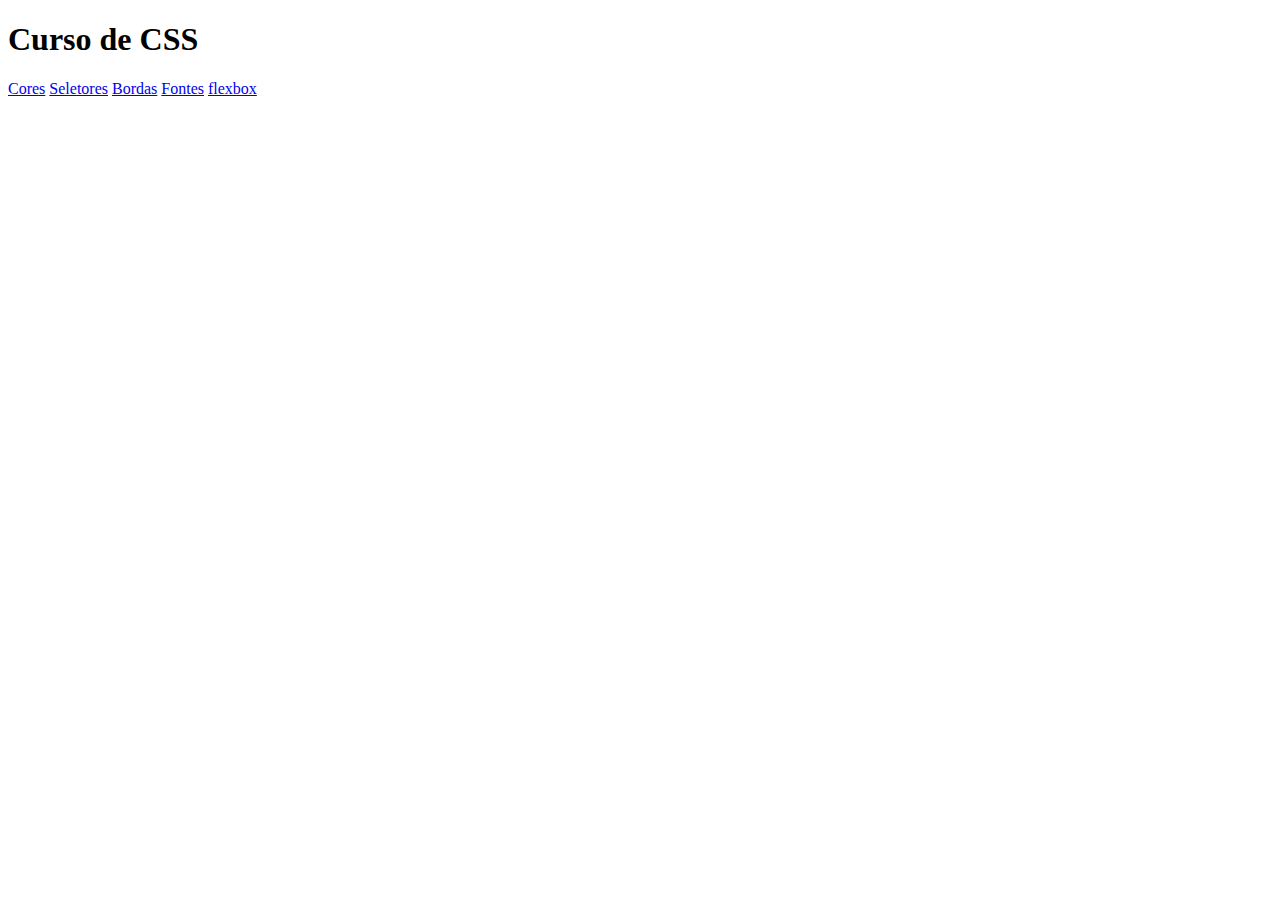
<file: index.html>
<!DOCTYPE html>
<html lang="pt-br">
<head>
    <meta charset="UTF-8">
    <meta name="viewport" content="width=device-width, initial-scale=1.0">
    <title>Document</title>
    <link rel="shortcut icon" href="assets/images/favicon.ico" type="image/x-icon">
</head>
<body>
    <h1>Curso de CSS</h1>

    <a href="public/cores.html">Cores</a>
    <a href="public/seletores.html">Seletores</a>
    <a href="public/bordas.html">Bordas</a>
    <a href="public/fontes.html">Fontes</a>
    <a href="public/flexbox/flexbox-direction.html">flexbox</a>
</body>
</html>
</file>
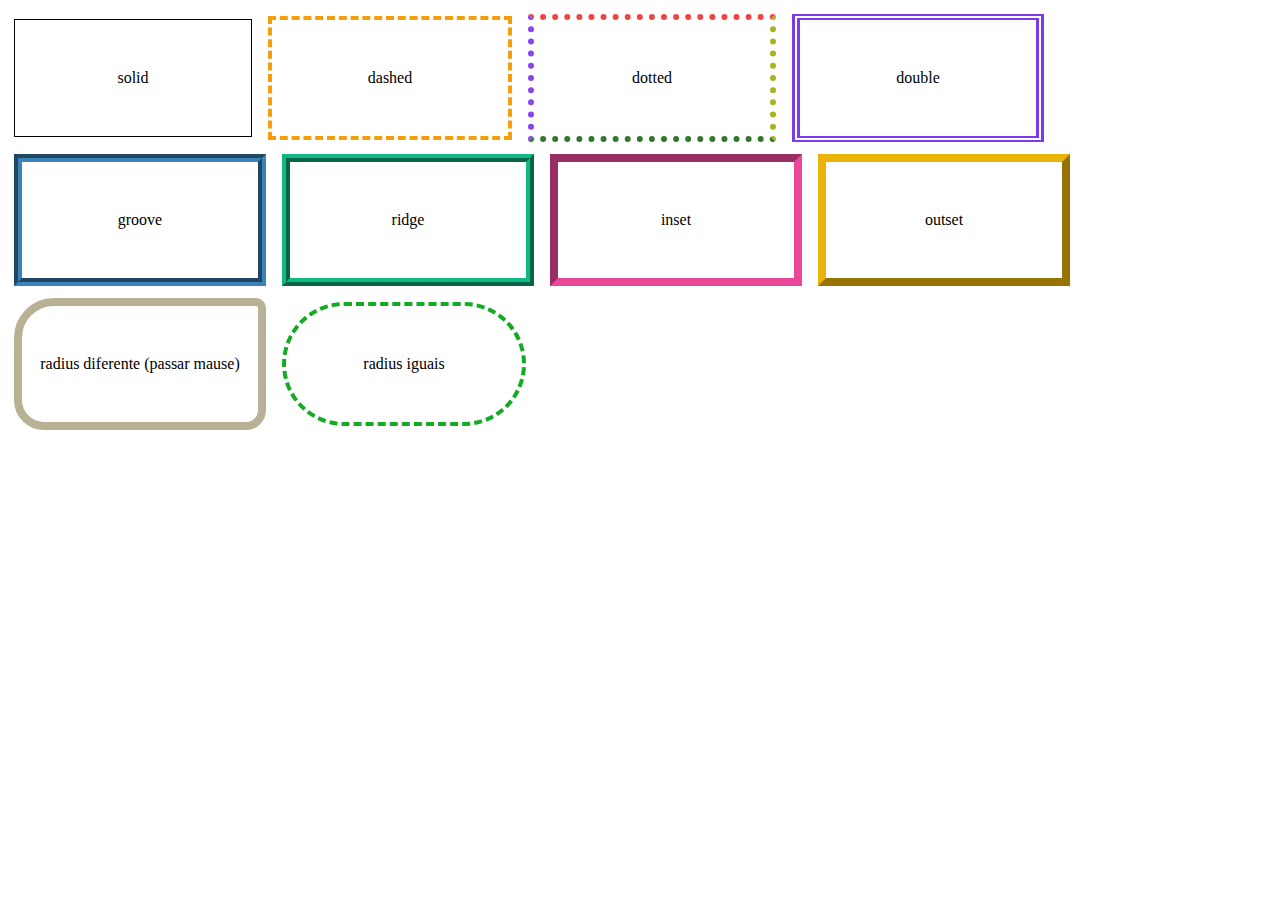
<file: public/bordas.html>
<!DOCTYPE html>
<html lang="pt-br">
<head>
    <meta charset="UTF-8">
    <meta name="viewport" content="width=device-width, initial-scale=1.0">
    <title>Bordas</title>
    <link rel="shortcut icon" href="../assets/images/favicon.ico" type="image/x-icon">
    <link rel="stylesheet" href="../assets/css/bordas.css">
</head>
<body>
    
<div class="demonstracao borda-solid">solid</div>
<div class="demonstracao borda-dashed">dashed</div>
<div class="demonstracao borda-dotted">dotted</div>
<div class="demonstracao borda-double">double</div>
<div class="demonstracao borda-groove">groove</div>
<div class="demonstracao borda-ridge">ridge</div>
<div class="demonstracao borda-inset">inset</div>
<div class="demonstracao borda-outset">outset</div>

<div class="demonstracao borda-radius-diferente">radius diferente (passar mause)</div>
<div class="demonstracao borda-radius-iguais">radius iguais</div>


</body>
</html>
</file>
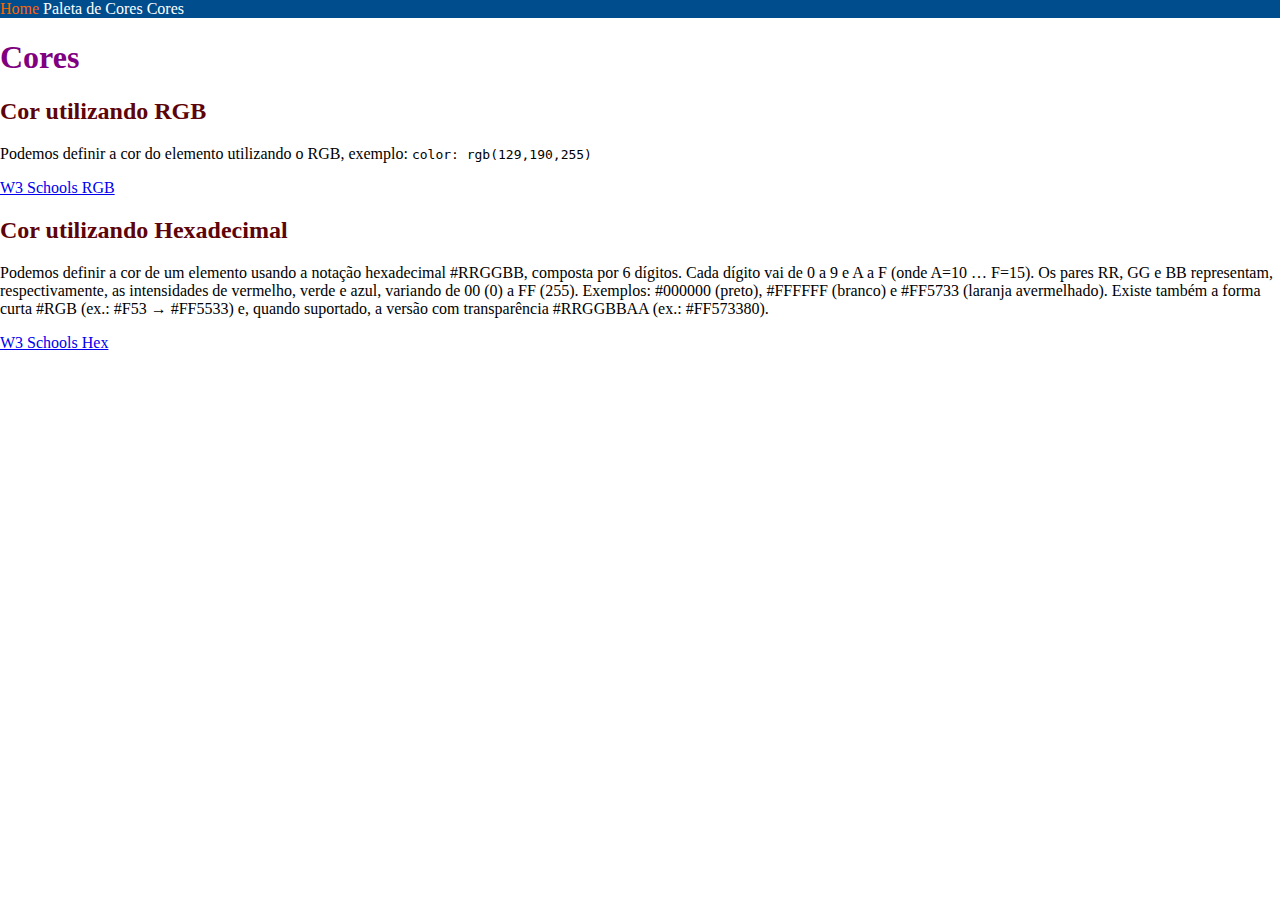
<file: public/cores.html>
<!DOCTYPE html>
<html lang="pt-br">

<head>
    <meta charset="UTF-8">
    <meta name="viewport" content="width=device-width, initial-scale=1.0">
    <title>Cores</title>

    <style>
        h1 {

            color: purple;
        }
    </style>

    <link rel="stylesheet" href="cores.css">
</head>

<body>
    <div>
        <a href="../index.html">Home</a>
        <a href="https://colorhunt.co" target="_blank">Paleta de Cores</a>
        <a href="https://www.w3schools.com/W3CSS/w3css_colors.asp" target="_blank">Cores</a>
    </div>
    
        <h1>Cores</h1>


    <h2>Cor utilizando RGB</h2>
    <p>Podemos definir a cor do elemento utilizando o RGB, exemplo:
        <code>color: rgb(129,190,255)</code>
    </p>


    <a href="https://www.w3schools.com/css/css_colors_rgb.asp" target="_blank">W3 Schools RGB</a>

    <h2>Cor utilizando Hexadecimal</h2>

    <p>Podemos definir a cor de um elemento usando a notação hexadecimal #RRGGBB, composta por 6 dígitos.
        Cada dígito vai de 0 a 9 e A a F (onde A=10 … F=15). Os pares RR, GG e BB representam, respectivamente, as
        intensidades de vermelho, verde e azul, variando de 00 (0) a FF (255).
        Exemplos: #000000 (preto), #FFFFFF (branco) e #FF5733 (laranja avermelhado).
        Existe também a forma curta #RGB (ex.: #F53 → #FF5533) e, quando suportado, a versão com transparência #RRGGBBAA
        (ex.: #FF573380).</p>

    <a href="https://www.w3schools.com/css/css_colors_hex.asp" target="_blank">W3 Schools Hex</a>



</body>

</html>
</file>
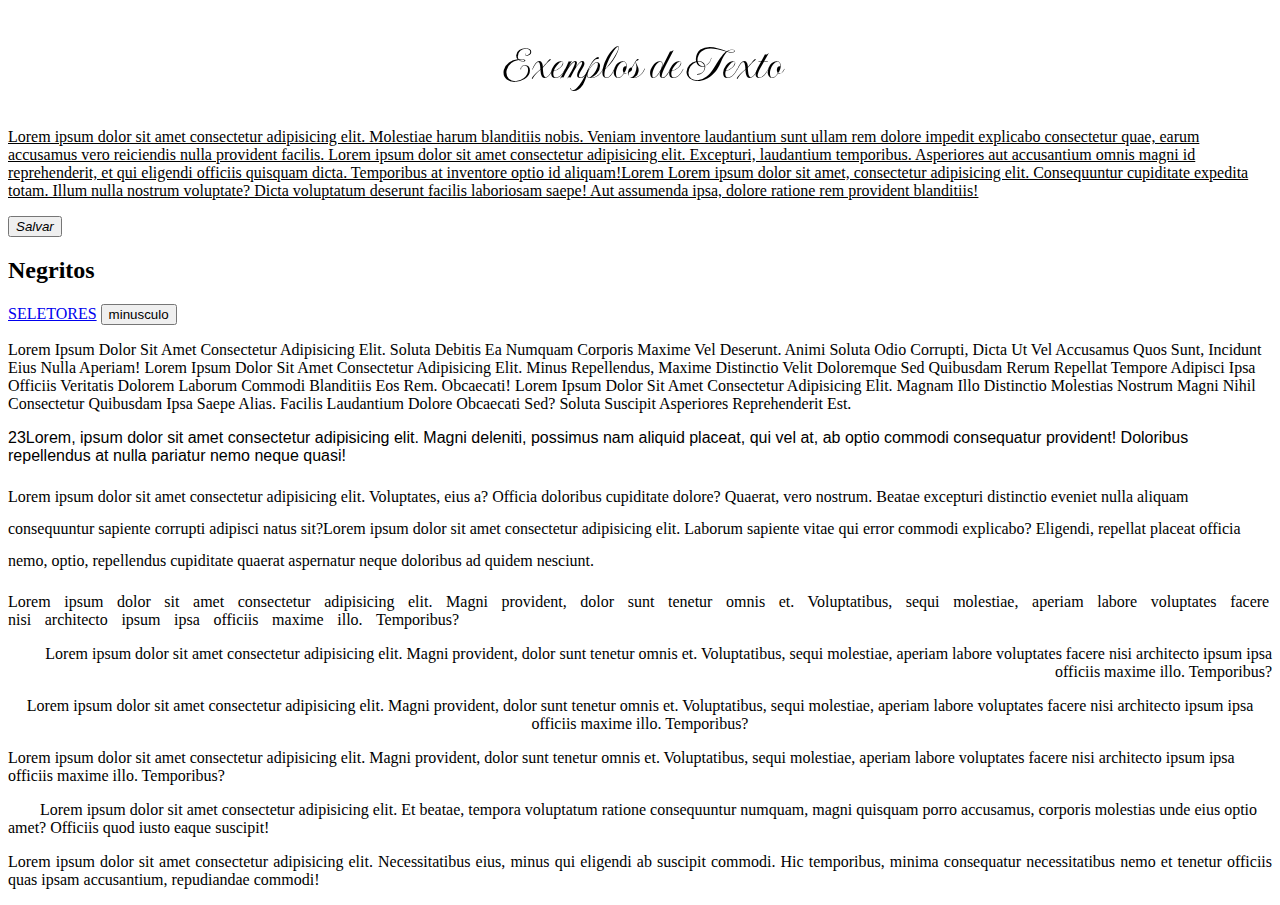
<file: public/fontes.html>
<!DOCTYPE html>
<html lang="pt-br">
<head>
    <meta charset="UTF-8">
    <meta name="viewport" content="width=device-width, initial-scale=1.0">
    <title>Fontes</title>
    <link rel="shortcut icon" href="../assets/images/favicon.ico" type="image/x-icon">
    <link rel="stylesheet" href="../assets/css/fontes.css">

    <link rel="preconnect" href="https://fonts.googleapis.com">
    <link rel="preconnect" href="https://fonts.gstatic.com" crossorigin>
    <link href="https://fonts.googleapis.com/css2?family=Imperial+Script&display=swap" rel="stylesheet">    
</head>
<body>
   <h1 class="fonte-imperial-script">Exemplos de Texto</h1> 

<p class="text-decoration-underline">Lorem ipsum dolor sit amet consectetur adipisicing elit. Molestiae harum blanditiis nobis. Veniam inventore laudantium sunt ullam rem dolore impedit explicabo consectetur quae, earum accusamus vero reiciendis nulla provident facilis. Lorem ipsum dolor sit amet consectetur adipisicing elit. Excepturi, laudantium temporibus. Asperiores aut accusantium omnis magni id reprehenderit, et qui eligendi officiis quisquam dicta. Temporibus at inventore optio id aliquam!Lorem Lorem ipsum dolor sit amet, consectetur adipisicing elit. Consequuntur cupiditate expedita totam. Illum nulla nostrum voluptate? Dicta voluptatum deserunt facilis laboriosam saepe! Aut assumenda ipsa, dolore ratione rem provident blanditiis!</p>

<button class="italico">Salvar</button>

<h2 class="negrito">Negritos</h2>

<a class="maiusculo" href="seletores.html">Seletores</a>

<button class="minusculo">minusculo</button>

<p class="capitalizar">Lorem ipsum dolor sit amet consectetur adipisicing elit. Soluta debitis ea numquam corporis maxime vel deserunt. Animi soluta odio corrupti, dicta ut vel accusamus quos sunt, incidunt eius nulla aperiam! Lorem ipsum dolor sit amet consectetur adipisicing elit. Minus repellendus, maxime distinctio velit doloremque sed quibusdam rerum repellat tempore adipisci ipsa officiis veritatis dolorem laborum commodi blanditiis eos rem. Obcaecati! Lorem ipsum dolor sit amet consectetur adipisicing elit. Magnam illo distinctio molestias nostrum magni nihil consectetur quibusdam ipsa saepe alias. Facilis laudantium dolore obcaecati sed? Soluta suscipit asperiores reprehenderit est.</p>

<p class="alterar-fonte"> 23Lorem, ipsum dolor sit amet consectetur adipisicing elit. Magni deleniti, possimus nam aliquid placeat, qui vel at, ab optio commodi consequatur provident! Doloribus repellendus at nulla pariatur nemo neque quasi!</p>

<p class="linha-maior">Lorem ipsum dolor sit amet consectetur adipisicing elit. Voluptates, eius a? Officia doloribus cupiditate dolore? Quaerat, vero nostrum. Beatae excepturi distinctio eveniet nulla aliquam consequuntur sapiente corrupti adipisci natus sit?Lorem ipsum dolor sit amet consectetur adipisicing elit. Laborum sapiente vitae qui error commodi explicabo? Eligendi, repellat placeat officia nemo, optio, repellendus cupiditate quaerat aspernatur neque doloribus ad quidem nesciunt.</p>

<p class="espacamento-entre-palavras">Lorem ipsum dolor sit amet consectetur adipisicing elit. Magni provident, dolor sunt tenetur omnis et. Voluptatibus, sequi molestiae, aperiam labore voluptates facere nisi architecto ipsum ipsa officiis maxime illo. Temporibus?</p>

<p class="alinhamento-direita">Lorem ipsum dolor sit amet consectetur adipisicing elit. Magni provident, dolor sunt tenetur omnis et. Voluptatibus, sequi molestiae, aperiam labore voluptates facere nisi architecto ipsum ipsa officiis maxime illo. Temporibus?</p>

<p class="alinhamento-centro">Lorem ipsum dolor sit amet consectetur adipisicing elit. Magni provident, dolor sunt tenetur omnis et. Voluptatibus, sequi molestiae, aperiam labore voluptates facere nisi architecto ipsum ipsa officiis maxime illo. Temporibus?</p>

<p class="alinhamento-left">Lorem ipsum dolor sit amet consectetur adipisicing elit. Magni provident, dolor sunt tenetur omnis et. Voluptatibus, sequi molestiae, aperiam labore voluptates facere nisi architecto ipsum ipsa officiis maxime illo. Temporibus?</p>

<p class="paragrafo-recuo-primeira-linha">Lorem ipsum dolor sit amet consectetur adipisicing elit. Et beatae, tempora voluptatum ratione consequuntur numquam, magni quisquam porro accusamus, corporis molestias unde eius optio amet? Officiis quod iusto eaque suscipit!</p>

<p class="paragrafo-hifenizacao-automatica">Lorem ipsum dolor sit amet consectetur adipisicing elit. Necessitatibus eius, minus qui eligendi ab suscipit commodi. Hic temporibus, minima consequatur necessitatibus nemo et tenetur officiis quas ipsam accusantium, repudiandae commodi!</p>


</body>

</html>
</file>
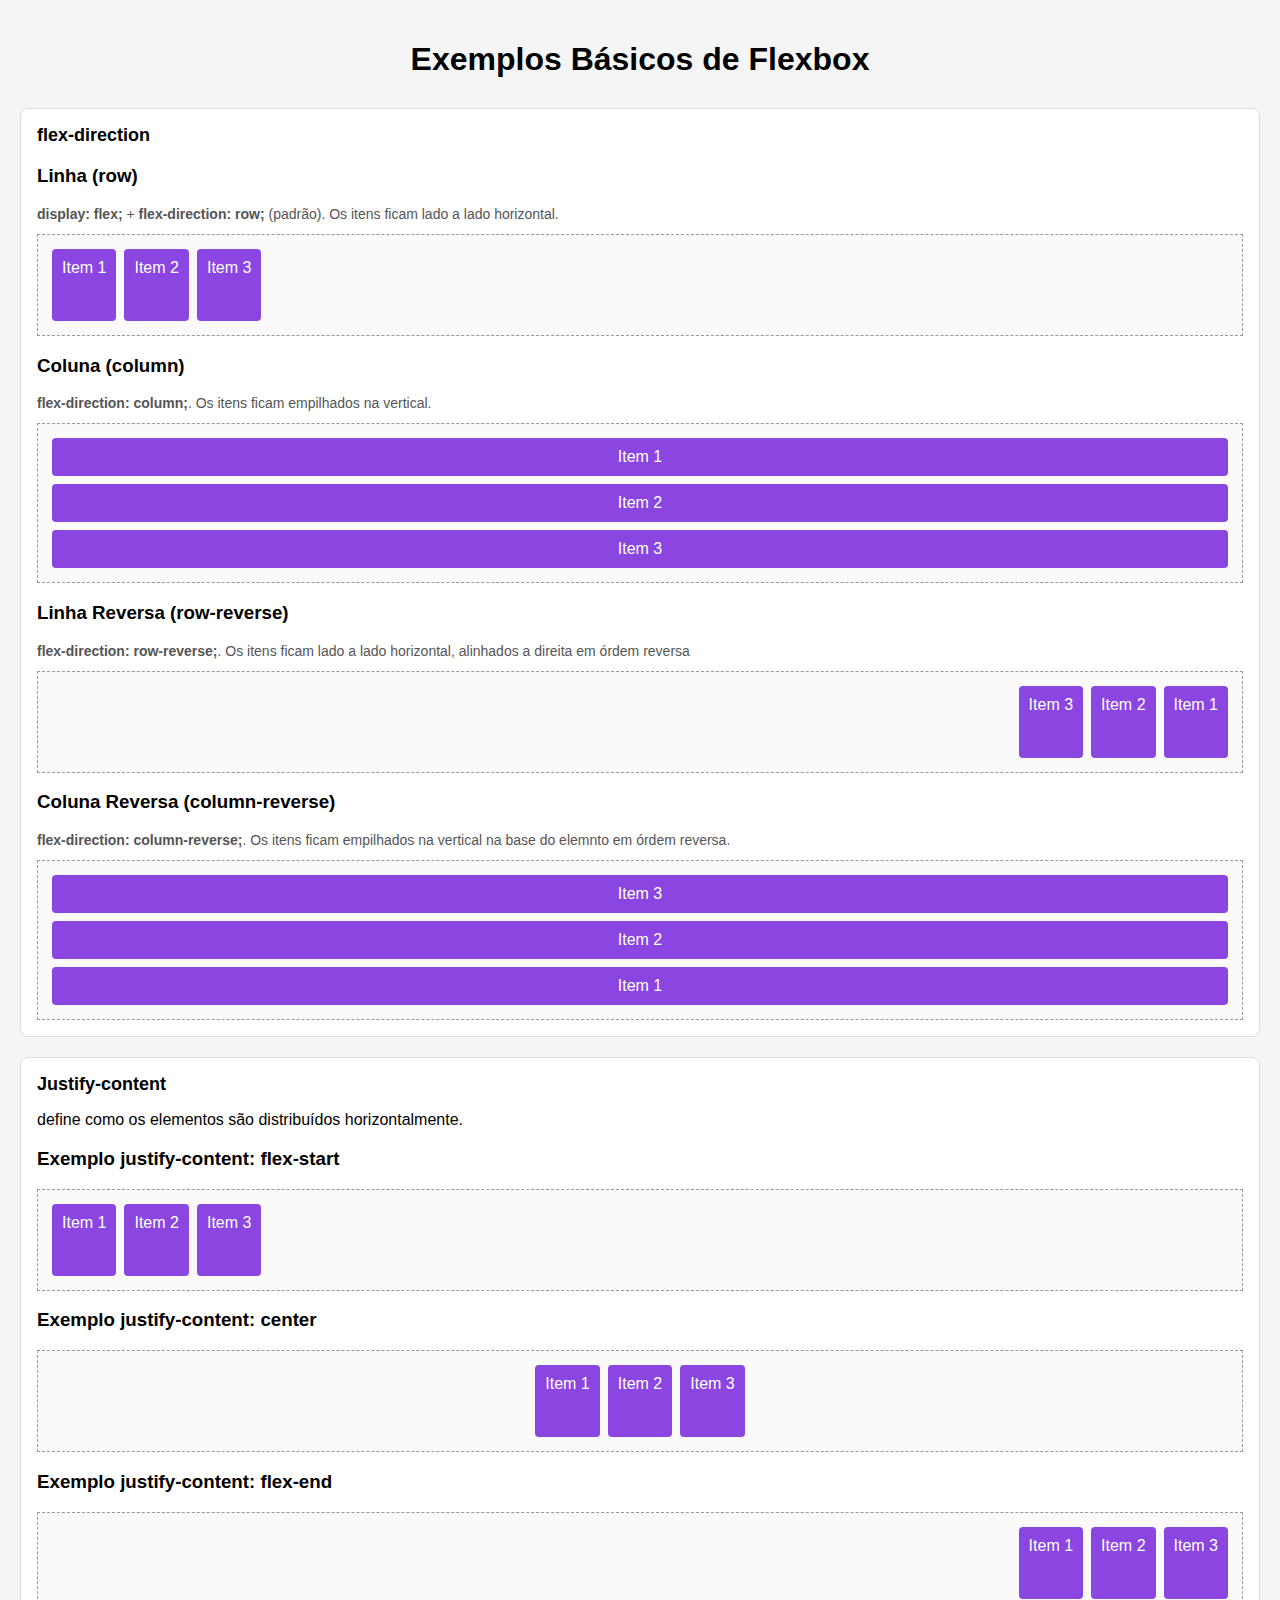
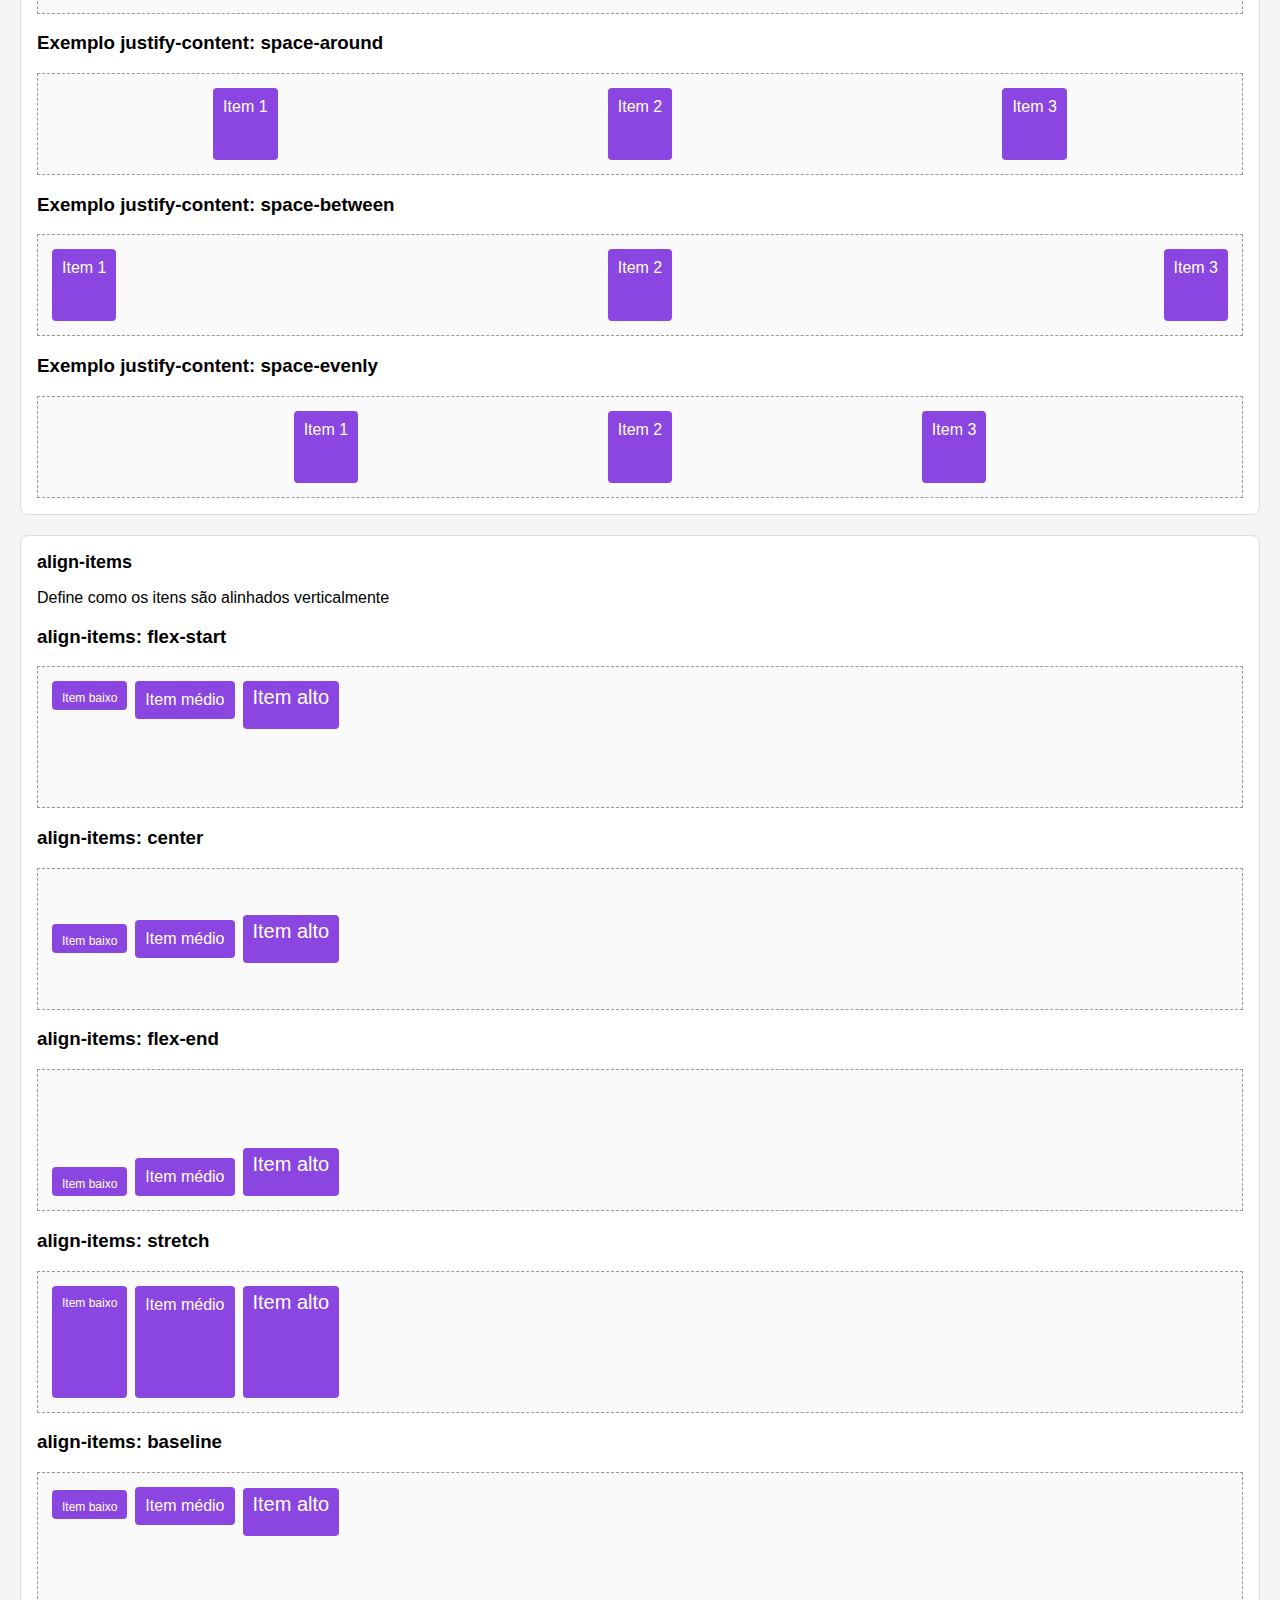
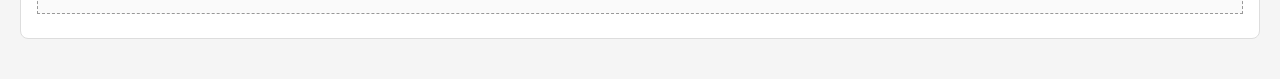
<file: public/flexbox/flexbox-direction.html>
<!DOCTYPE html>
<html lang="en">

<head>
    <meta charset="UTF-8">
    <meta name="viewport" content="width=device-width, initial-scale=1.0">
    <title>Document</title>
    <link rel="stylesheet" href="../../assets/css/flexbox/flexbox-direction.css">
</head>

<body>
    <h1>Exemplos Básicos de Flexbox</h1>

    <div class="section">
        <h2>flex-direction</h2>
        <h3>Linha (row)</h3>
        <p class="descricao">
            <strong>display: flex;</strong> + <strong>flex-direction: row;</strong> (padrão).
            Os itens ficam lado a lado horizontal.
        </p>
        <div class="flex-container exemplo1">
            <div class="item">Item 1</div>
            <div class="item">Item 2</div>
            <div class="item">Item 3</div>
        </div>
        <h3>Coluna (column)</h3>
        <p class="descricao">
            <strong>flex-direction: column;</strong>.
            Os itens ficam empilhados na vertical.
        </p>
        <div class="flex-container exemplo2">
            <div class="item">Item 1</div>
            <div class="item">Item 2</div>
            <div class="item">Item 3</div>
        </div>
        <h3>Linha Reversa (row-reverse)</h3>
        <p class="descricao">
            <strong>flex-direction: row-reverse;</strong>.
            Os itens ficam lado a lado horizontal, alinhados a direita em órdem reversa
        </p>
        <div class="flex-container exemplo3">
            <div class="item">Item 1</div>
            <div class="item">Item 2</div>
            <div class="item">Item 3</div>
        </div>
        <h3>Coluna Reversa (column-reverse)</h3>
        <p class="descricao">
            <strong>flex-direction: column-reverse;</strong>.
            Os itens ficam empilhados na vertical na base do elemnto em órdem reversa.
        </p>
        <div class="flex-container exemplo4">
            <div class="item">Item 1</div>
            <div class="item">Item 2</div>
            <div class="item">Item 3</div>
        </div>
    </div>

    <div class="section">
        <h2>Justify-content</h2>
        <p>define como os elementos são distribuídos horizontalmente.</p>
        <h3>Exemplo justify-content: flex-start</h3>
        <div class="flex-container exemplo1 justify-content-flex-start mb-2">
            <div class="item">Item 1</div>
            <div class="item">Item 2</div>
            <div class="item">Item 3</div>
        </div>
        <h3>Exemplo justify-content: center</h3>
        <div class="flex-container exemplo1 justify-content-center">
            <div class="item">Item 1</div>
            <div class="item">Item 2</div>
            <div class="item">Item 3</div>
        </div>
        <h3>Exemplo justify-content: flex-end</h3>
        <div class="flex-container exemplo1 justify-content-flex-end">
            <div class="item">Item 1</div>
            <div class="item">Item 2</div>
            <div class="item">Item 3</div>
        </div>
        <h3>Exemplo justify-content: space-around</h3>
        <div class="flex-container exemplo1 justify-content-space-around">
            <div class="item">Item 1</div>
            <div class="item">Item 2</div>
            <div class="item">Item 3</div>
        </div>
        <h3>Exemplo justify-content: space-between</h3>
        <div class="flex-container exemplo1 justify-content-space-between">
            <div class="item">Item 1</div>
            <div class="item">Item 2</div>
            <div class="item">Item 3</div>
        </div>
        <h3>Exemplo justify-content: space-evenly</h3>
        <div class="flex-container exemplo1 justify-content-space-evenly">
            <div class="item">Item 1</div>
            <div class="item">Item 2</div>
            <div class="item">Item 3</div>
        </div>
    </div>

    <div class="section">
        <h2>align-items</h2>
        <p>Define como os itens são alinhados verticalmente</p>

        <h3>align-items: flex-start</h3>
        <div class="flex-container exemplo1 flex-altura align-items-flex-start mb-2">
            <div class="item item-baixo">Item baixo</div>
            <div class="item item-medio">Item médio</div>
            <div class="item item-alto">Item alto</div>
        </div>

        <h3>align-items: center</h3>
        <div class="flex-container exemplo1 flex-altura align-items-center mb-2">
            <div class="item item-baixo">Item baixo</div>
            <div class="item item-medio">Item médio</div>
            <div class="item item-alto">Item alto</div>
        </div>

        <h3>align-items: flex-end</h3>
        <div class="flex-container exemplo1 flex-altura align-items-flex-end mb-2">
            <div class="item item-baixo">Item baixo</div>
            <div class="item item-medio">Item médio</div>
            <div class="item item-alto">Item alto</div>
        </div>

        <h3>align-items: stretch</h3>
        <div class="flex-container exemplo1 flex-altura align-items-stretch mb-2">
            <div class="item item-baixo">Item baixo</div>
            <div class="item item-medio">Item médio</div>
            <div class="item item-alto">Item alto</div>
        </div>

        <h3>align-items: baseline</h3>
        <div class="flex-container exemplo1 flex-altura align-items-baseline mb-2">
            <div class="item item-baixo">Item baixo</div>
            <div class="item item-medio">Item médio</div>
            <div class="item item-alto">Item alto</div>
        </div>

    </div>
</body>

</html>
<!-- git checkout <nome-arquivo> -->
</file>
<file: assets/css/bordas.css>
.demonstracao {
    display: inline-flex;
    align-items: center;
    justify-content: center;
    min-width: 220px;
    height: 100px;
    margin: 6px;
    padding: 8px;
}

/* Top=> é parte de cima
right=> parte direita
bottom=> parte baixo
left: => esquerda*/

.borda-solid {
    border-top-style: solid;
    border-top-color: #000;
    border-top-width: 1px;

    border-right-style: solid;
    border-right-color: #000;
    border-right-width: 1px;

    border-bottom-style: solid;
    border-bottom-color: #000;
    border-bottom-width: 1px;

    border-left-style: solid;
    border-left-color: #000;
    border-left-width: 1px;
}

.borda-dashed {
    border-top: 4px dashed #f59e0b;
    border-right: 4px dashed #f59e0b;
    border-bottom: 4px dashed #f59e0b;
    border-left: 4px dashed #f59e0b;
}

.borda-dotted{
    border-width: 6px 6px 6px 6px;
    border-style: dotted dotted dotted dotted;
    border-color: #ef4444 hsl(63, 70%, 41%) #33772d #8844ef
}

.borda-double{
    border-width: 6px 8px;
    border-color: #7c3aed;
    border-style: double;
}

.borda-groove{
    border: 8px #3b82b6 groove;
}

.borda-ridge{
    border: 8px #10b981 ridge;
}

.borda-inset{
    border: 8px #ec4899 inset;
}

.borda-outset{
    border: 8px #eab308 outset;
}

.borda-radius-diferente{
    border: 8px #b8b195 solid;
    border-top-right-radius: 10px;
    border-bottom-right-radius: 20px;
    border-bottom-left-radius: 30px;
    border-top-left-radius: 40px;

}

.borda-radius-diferente:hover{
    border-color: #6e6a59;
    cursor: pointer;
}

.borda-radius-iguais{
    border: 4px #12ab23 dashed;
border-radius: 100px;
}
</file>
<file: assets/css/fontes.css>
.fonte-imperial-script{
    font-family: "Imperial Script", cursive;
    font-weight: 400;
    font-style: normal;
    text-align: center; /*centraliza*/
    font-size: 50px;
}

.text-decoration-underline{
    text-decoration: underline;
}

.italico{
    font-style:italic
}

.negrito{
    font-weight: bold;
}

.maiusculo{
    text-transform: uppercase;
}

.minusculo{
    text-transform: lowercase;
}

.capitalizar{
    text-transform: capitalize;
}

.alterar-fonte{
    font-family: Arial, Helvetica, sans-serif;
}

.linha-maior{
    line-height: 2;
}

.espacamento-entre-palavras{
    word-spacing: 0.6em;
}

.alinhamento-direita{
    text-align: right;
}

.alinhamento-centro{
    text-align: center;
}

.alinhamento-left{
    text-align: left;
}

.paragrafo-recuo-primeira-linha{
    text-indent: 2em;
}

.paragrafo-hifenizacao-automatica{
    hyphens: auto;
    text-align: justify;
}
</file>
<file: assets/css/flexbox/flexbox-direction.css>
:root{
    --section-background-color:#fff; /**/
    --section-border-color: #ddd; /**/
    --item-background-color: #8b45e0;/**/
    --body-background-color: #f5f5f5; /**/
    --item-color: #fff;/**/
    --flex-container-border-color: #999;/**/
    --flex-container-background-color: #fafafa;/**/
    --descricao-color: #555;
}

*{
    box-sizing: content-box;
}

body{
    font-family: Arial, Helvetica, sans-serif;
    margin: 0;
    padding: 20px;
    background-color: var( --body-background-color);
}

h1{
    text-align: center;
    margin-bottom: 30px;
}

div.section{
    background-color: var(--section-background-color);
    border: 1px solid var(--section-border-color);
    border-radius: 8px;
    padding: 16px;
    margin-bottom: 20px;
}

.section h2{
    margin-top: 0;
    font-size: 18px;
}

.descricao{
    font-size: 14px;
    color: var(--descricao-color);
    margin-bottom: 12px;
}

.item{
    background-color: var(--item-background-color);
    color: var( --item-color);
    padding: 10px;
    margin: 4px;
    border-radius: 4px;
    text-align: center;
}

.flex-container{
    display: flex;
    border: 1px dashed var(--flex-container-border-color);
    padding: 10px;
    min-height: 80px;
    background-color: var(--flex-container-background-color);
}

.exemplo1{
    flex-direction: row;
}

.exemplo2{
    flex-direction: column;
}

.exemplo3{
    flex-direction: row-reverse;
}

.exemplo4{
    flex-direction: column-reverse;
}

.justify-content-flex-start{
    justify-content: flex-start;
}

.justify-content-flex-end{
    justify-content: flex-end;
}

.justify-content-center{
    justify-content: center;
}

.justify-content-space-around{
    justify-content: space-around;
}

.justify-content-space-between{
    justify-content: space-between;
}

.justify-content-space-evenly{
    justify-content: space-evenly;
}

.mb-2{
    margin-bottom: 8px;
}

.flex-altura{
    min-height: 120px;
}

.item-baixo{
    font-size: 12px;
    padding-top: 10px;
    padding-bottom: 5px;
}

.item-medio{
    font-size: 16px;
    padding: 10px;
}

.item-alto{
    font-size: 20px;
    padding-top: 5px;
    padding-bottom: 20px;
}

.align-items-flex-start{
    align-items: flex-start;
}
.align-items-center{
    align-items: center;
}

.align-items-flex-end{
    align-items: flex-end;
}

.align-items-stretch{
    align-items: stretch;
}

.align-items-baseline{
    align-items: baseline;
}

.flex-wrap{
   flex-wrap: wrap;
}

.flex-altura-2{
    min-height: 300px;
}

.item-casa1{
    font-size: 12px;
    padding-top: 10px;
    padding-bottom: 10px;
}

.item-casa2{
    font-size: 16px;
    padding: 10px;
}

.item-casa3{
    font-size: 20px;
    padding-top: 5px;
    padding-bottom: 5px;
    padding-left: 20px;
}

.item-casa4{
    font-size: 12px;
    padding-top: 10px;
    padding-bottom: 10px;
}

.item-casa5{
    font-size: 16px;
    padding: 10px;
}

.item-casa6{
    font-size: 20px;
    padding-top: 5px;
    padding-bottom: 5px;
    padding-left: 20px;
}

.item-casa7{
    font-size: 12px;
    padding-top: 10px;
    padding-bottom: 10px;
}

.item-casa8{
    font-size: 16px;
    padding: 10px;
}

.item-casa9{
    font-size: 20px;
    padding-top: 5px;
    padding-bottom: 5px;
    padding-left: 20px;
}

.item-casa10{
    font-size: 12px;
    padding-top: 10px;
    padding-bottom: 10px;
}

.item-casa11{
    font-size: 16px;
    padding: 10px;
}

.item-casa12{
    font-size: 20px;
    padding-top: 5px;
    padding-bottom: 5px;
    padding-right: 20px;
}

.item-casa13{
    font-size: 12px;
    padding-top: 10px;
    padding-bottom: 10px;
}

.item-casa14{
    font-size: 16px;
    padding: 10px;
}

.item-casa15{
    font-size: 20px;
    padding-top: 5px;
    padding-bottom: 5px;
    padding-left: 20px;
}

.item-casa16{
    font-size: 12px;
    padding-top: 10px;
    padding-bottom: 10px;
}

.item-casa17{
    font-size: 16px;
    padding: 10px;
}

.item-casa18{
    font-size: 20px;
    padding-top: 5px;
    padding-bottom: 5px;
    padding-left: 20px;
}

.item-casa19{
    font-size: 12px;
    padding-top: 10px;
    padding-bottom: 10px;
}

.item-casa20{
    font-size: 16px;
    padding: 10px;
}

.item-casa21{
    font-size: 20px;
    padding-top: 5px;
    padding-bottom: 5px;
    padding-left: 20px;
}

.item-casa22{
    font-size: 12px;
    padding-top: 10px;
    padding-bottom: 10px;
}

.item-casa23{
    font-size: 16px;
    padding: 10px;
}

.item-casa24{
    font-size: 20px;
    padding-top: 5px;
    padding-bottom: 5px;
    padding-right: 20px;
}

.height{
    height: min-content;
}



.align-content-flex-start{
    align-content: flex-start;
}

.align-content-flex-end{
    align-content: end;
}

.align-content-center{
    align-content: center;
}

.align-content-stretch{
    align-content: stretch;
}

.align-content-space-between{
    align-content:space-between ;
}

.align-content-space-around{
    align-content: space-around;
}
</file>
<file: public/cores.css>
/*CSS reset*/

body {
    margin: 0;
    padding: 0;
}


h2 {
    /*
Definir a cor do texto utilizando rgb
R => 0..255
G => 0..255
B => 0..255
*/
    color: rgb(93, 4, 8);
}

div {
    background-color: #004d8e;




    a {
        color: #FFFFFF;
        /* text-decorantion altera a decoração do texto, none faz com que o texto não tenha nenhuma decoração*/
        text-decoration: none;
    }

    /* hover é ação que ocorre quando passsar o mouse por cima do elmento*/
    a:hover {
        color: #ff6500;

    }

}
</file>
